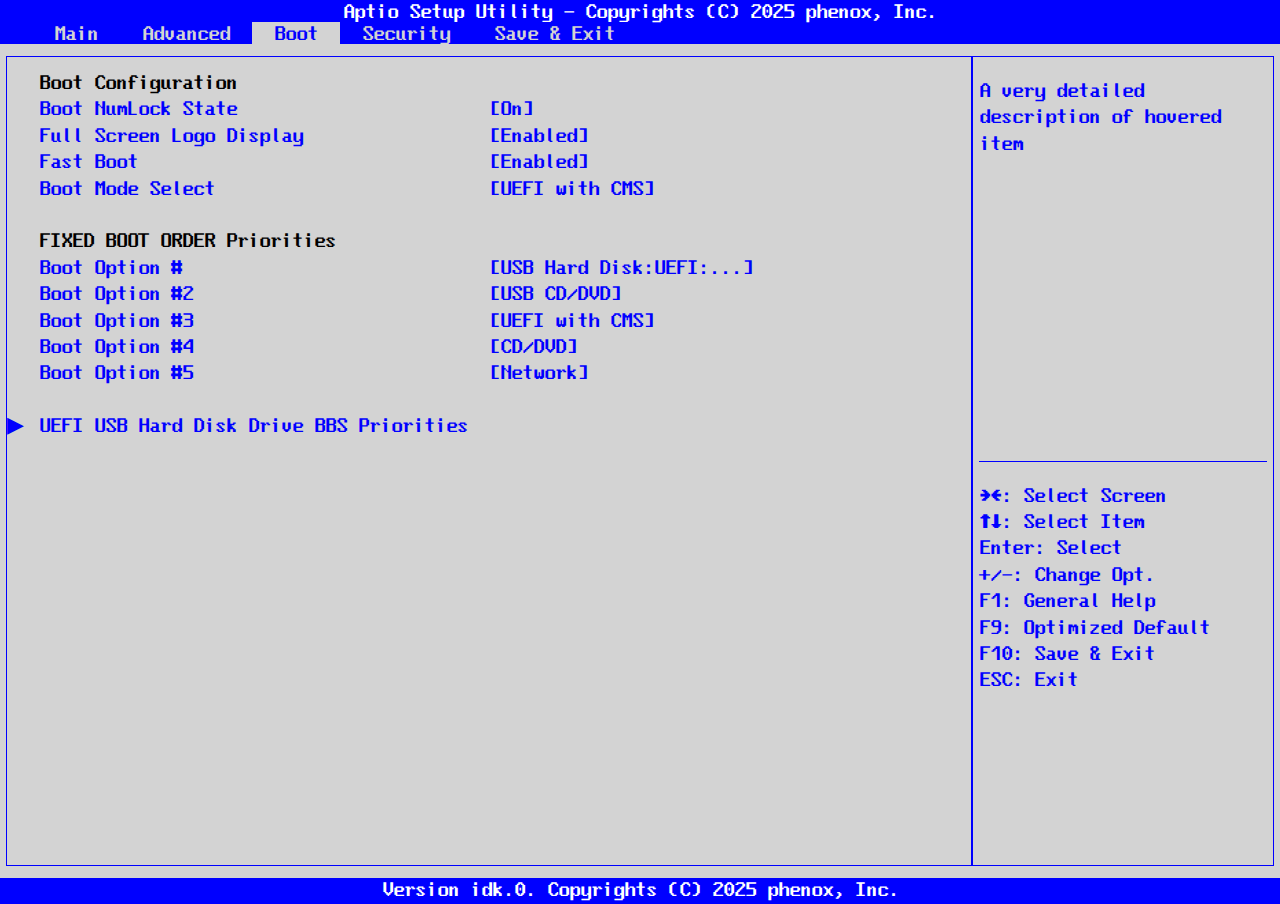
<file: UEFI/index.html>
<!DOCTYPE html>
<html lang="en">
  <head>
    <meta charset="UTF-8">
    <title>My Website</title>
    <link rel="stylesheet" href="style.css">
  </head>
  <body>
    <header class="metadata"><p>Aptio Setup Utility - Copyrights (C) 2025 phenox, Inc.</p></header>
    <nav>
        <button>Main</button>
        <button>Advanced</button>
        <button class="active">Boot</button>
        <button>Security</button>
        <button>Save & Exit</button>
    </nav>
    <main>
        <article class="container screen">
            <p class="title">Boot Configuration</p>
            <div id="BNS" class="selectible">
                <p>Boot NumLock State</p>
                <button>On</button>
            </div>
            <div id="FSLD" class="selectible">
                <p>Full Screen Logo Display</p>
                <button>Enabled</button>
            </div>
            <div id="FB" class="selectible">
                <p>Fast Boot</p>
                <button>Enabled</button>
            </div>
            <div id="BMS" class="selectible">
                <p>Boot Mode Select</p>
                <button>UEFI with CMS</button>
            </div>
            <br>
            <p class="title">FIXED BOOT ORDER Priorities</p>
            <div id="BO1" class="selectible">
                <p>Boot Option #</p>
                <button>USB Hard Disk:UEFI:...</button>
            </div>
            <div id="BO2" class="selectible">
                <p>Boot Option #2</p>
                <button>USB CD/DVD</button>
            </div>
            <div id="BO3" class="selectible">
                <p>Boot Option #3</p>
                <button>UEFI with CMS</button>
            </div>
            <div id="BO4" class="selectible">
                <p>Boot Option #4</p>
                <button>CD/DVD</button>
            </div>
            <div id="BO5" class="selectible">
                <p>Boot Option #5</p>
                <button>Network</button>
            </div>
            <br>
            <p id="UUHDDBP" class="option selectible">UEFI USB Hard Disk Drive BBS Priorities</p>
        </article>
        <aside class="container">
            <div class="inAside">
                <p id="description"><span class="defaultText">A very detailed description of hovered item</span></p>
            </div>
            <hr/>
            <div class="inAside">
                <p>→←: Select Screen
                <br>↑↓: Select Item
                <br>Enter: Select
                <br>+/-: Change Opt.
                <br>F1: General Help
                <br>F9: Optimized Default
                <br>F10: Save & Exit
                <br>ESC: Exit</p>
            </div>
        </aside>
    </main>
    <footer class="metadata"><p>Version idk.0. Copyrights (C) 2025 phenox, Inc.</p></footer>
    <script src="index.js"></script>
  </body>
</html>
</file>
<file: UEFI/style.css>
@font-face {
    font-family: GA_8x14;
    src: url("font/Px437_ACM_VGA_8x16.ttf");
}
/* main divider */
body * {
    margin: 0;
    padding: 0;
}
body {
    background-color: blue;
    margin: 0;
    padding: 0;
    font-family: GA_8x14;
    font-size: 22px;
    line-height: 1.2em;
}
nav {
    display: flex;
    padding: 0 32px;
    height: 1em;
}
button {
    background: none;
    border: none;
    margin: 0;
    padding: 0;
    color: inherit;
    font: inherit;
    cursor: pointer;
}
nav button {
    background-color: blue;
    color: lightgray;
    padding: 0 1em;
    height: 100%;
}
main {
    display: flex;
    flex-direction: row;
    background-color: lightgray;
    padding: 12px 6px 12px 6px;
    width: auto;
    height: 90vh;
    color: blue;
}
article {
    padding: 14px 32px;
}
.selectible * {
    display: inline;
}
.selectible:hover {
    color: white;
}
.selectible button {
    position: absolute;
    left: 50%;
}
.selectible button::before {
  content: "[";
}
.selectible button::after {
  content: "]";
}
aside {
    display: flex;
    flex-direction: column;
    flex: 3;
}
hr {
  border: none;
  height: 1px;
  background-color: blue;
  margin: 0 6px;
}
/* class */
.metadata {
    height: 1em;
    color: white;
    text-align: center;
}
.active {
    background-color: lightgray;
    color: blue;
}
.container {
    position: relative;
    border: 1px solid blue;
}
.screen {
    flex: 9;
}
.title {
    color: black;
}
.option::before {
    position: absolute;
    left: 0;
    content: "▶";
}

.inAside {
    flex: 1;
    padding: 1em 6px 1em 6px;
}
/** {
  outline: 1px solid red;
}*/
</file>
